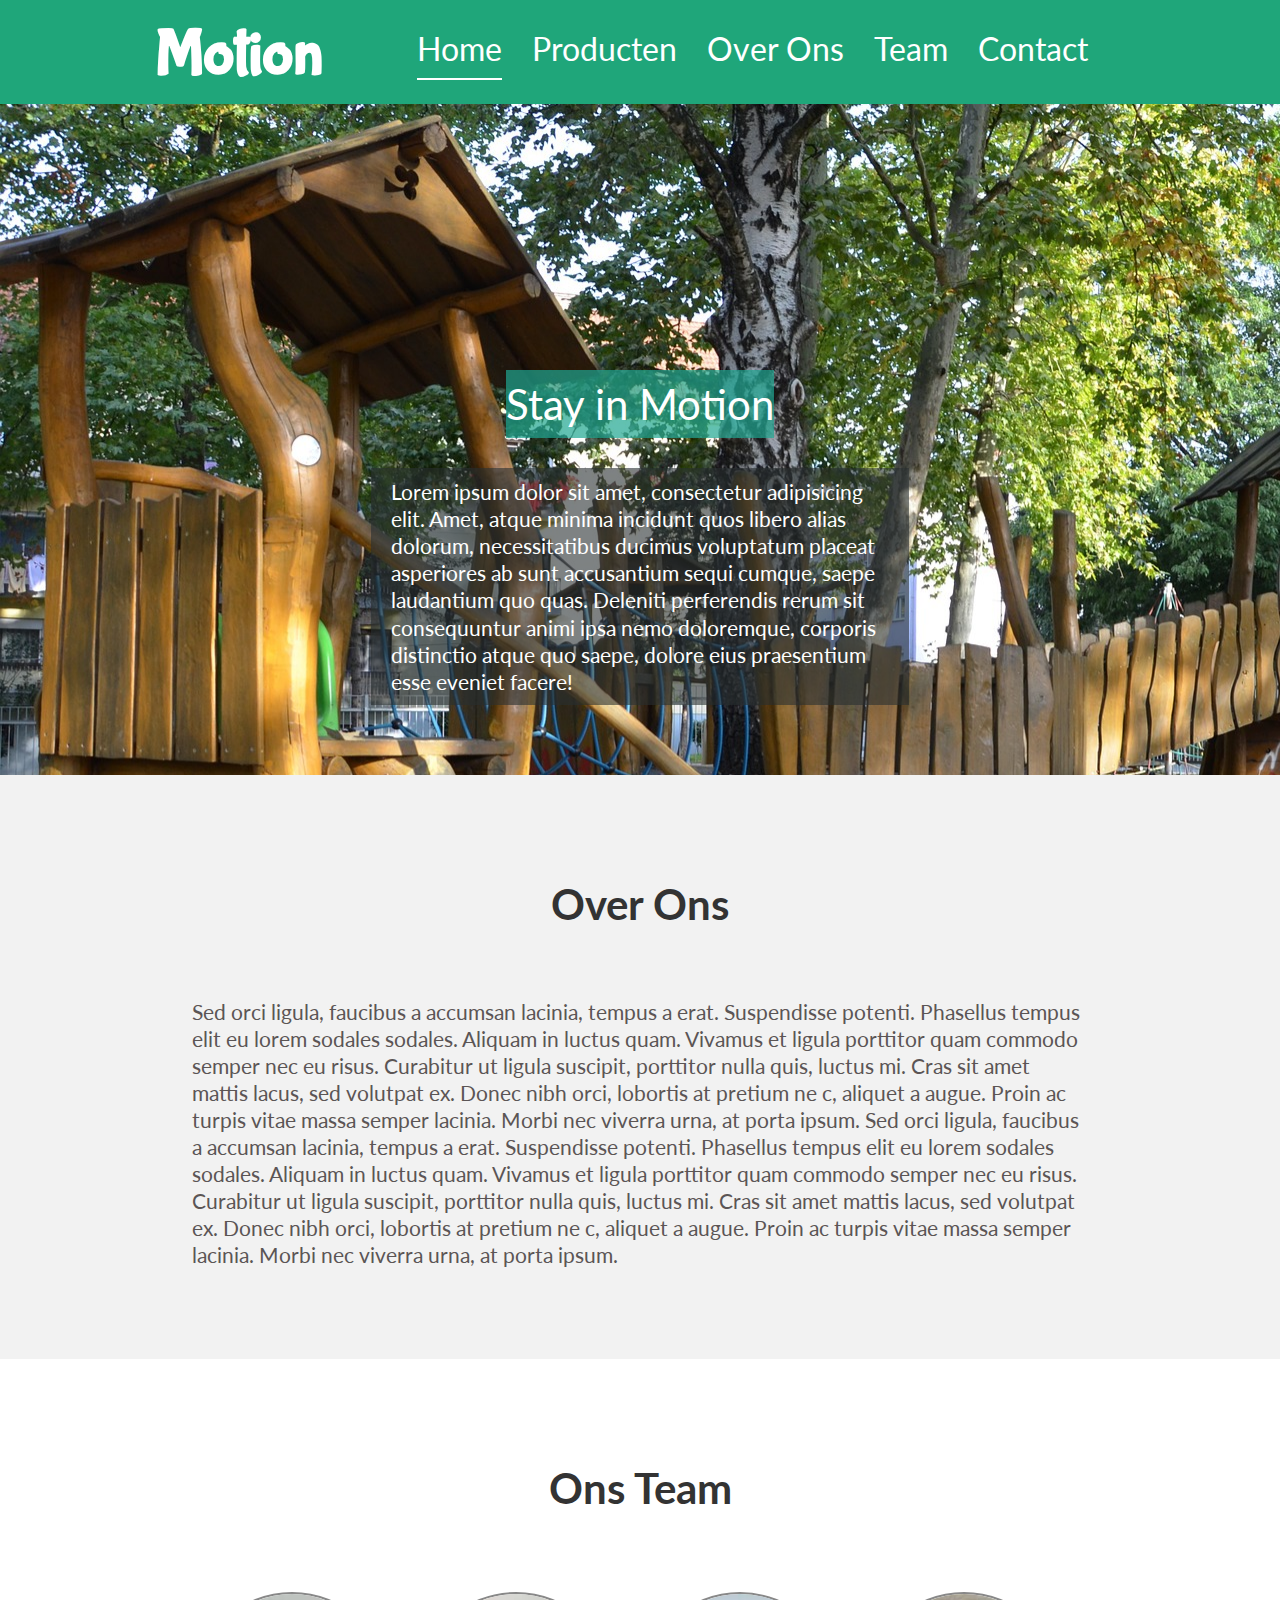
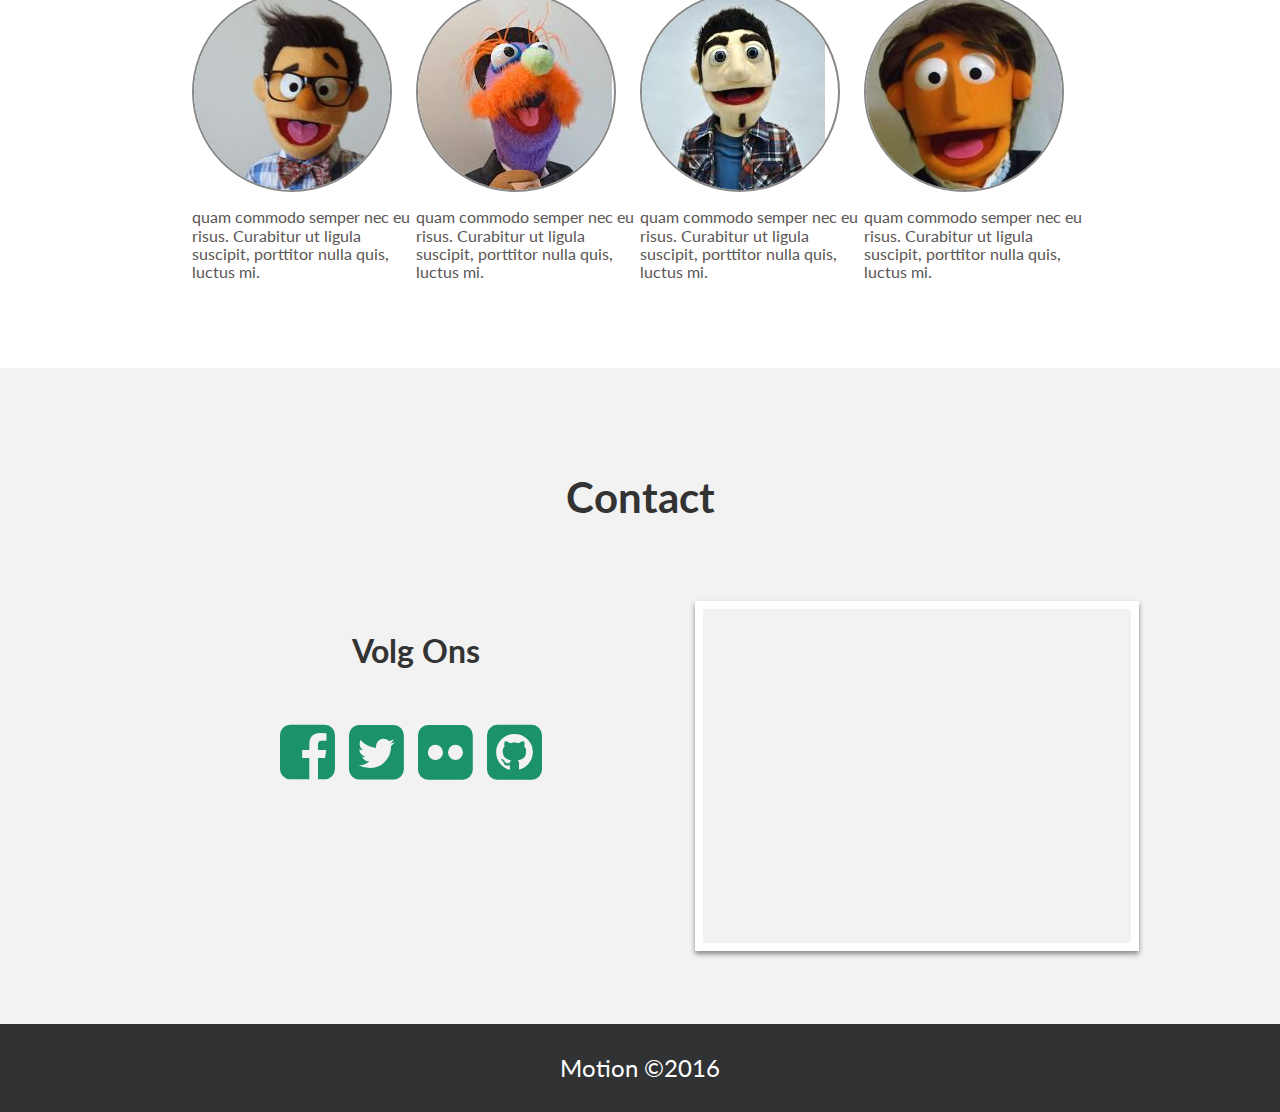
<file: index.html>
<!DOCTYPE html>
<html lang="nl">
  <head>
    <meta charset="utf-8">
    <meta name="viewport" content="width=device-width, initial-scale=1">
    <title>Motion-Breda</title>
    <link rel="stylesheet" href="css/normalize.css">
    <link rel="stylesheet" href="css/style.css">
    <link href="https://fonts.googleapis.com/css?family=Lato:400,700" rel="stylesheet">
    <link href="https://fonts.googleapis.com/css?family=Bubblegum+Sans" rel="stylesheet">
    <link rel="stylesheet" href="css/font-awesome.min.css">
  </head>
  <body>
  <!--   Start NavBar   -->
    <nav>
      <div class="container clearfix">
        <h1>Motion</h1>
        <ul>
          <li><a class="active" href="#home">Home</a></li>
          <li><a href="producten.html">Producten</a></li>
          <li><a href="#over-ons">Over Ons</a></li>
          <li><a href="#team">Team</a></li>
          <li><a href="#contact">Contact</a></li>
        </ul>
      </div>
    </nav>
  <!--  End Navbar    -->

  <!--   Start Home -->
     <section class="image1" id="home">
       <div class="container">
         <h2> Stay in Motion </h2>
         <p>
           Lorem ipsum dolor sit amet, consectetur adipisicing elit.
            Amet, atque minima incidunt quos libero alias dolorum, necessitatibus ducimus voluptatum placeat asperiores ab sunt accusantium sequi cumque,
             saepe laudantium quo quas. Deleniti perferendis rerum sit consequuntur animi ipsa nemo doloremque, corporis distinctio atque quo saepe,
              dolore eius praesentium esse eveniet facere!
         </p>
       </div>
     </section>
  <!--   End Home   -->

  <!-- Start Over Ons   -->
    <section id="over-ons">
      <h2>Over Ons</h2>
      <div class="container">
        <p>
          Sed orci ligula, faucibus a accumsan lacinia, tempus a erat. Suspendisse potenti. Phasellus tempus elit eu lorem sodales sodales. Aliquam in luctus quam. Vivamus et ligula porttitor          quam commodo semper nec eu risus. Curabitur ut ligula suscipit, porttitor nulla quis, luctus mi. Cras sit amet mattis lacus, sed volutpat ex. Donec nibh orci, lobortis at pretium ne          c, aliquet a augue. Proin ac turpis vitae massa semper lacinia. Morbi nec viverra urna, at porta ipsum.

          Sed orci ligula, faucibus a accumsan lacinia, tempus a erat. Suspendisse potenti. Phasellus tempus elit eu lorem sodales sodales. Aliquam in luctus quam. Vivamus et ligula porttitor          quam commodo semper nec eu risus. Curabitur ut ligula suscipit, porttitor nulla quis, luctus mi. Cras sit amet mattis lacus, sed volutpat ex. Donec nibh orci, lobortis at pretium ne          c, aliquet a augue. Proin ac turpis vitae massa semper lacinia. Morbi nec viverra urna, at porta ipsum.
        </p>
       </div>
    </section>
  <!-- End Over Ons   -->
   <!-- Start Ons Team   -->
    <section id="team">
      <h2>Ons Team</h2>
      <div class="container clearfix">
        <div class="teamlid">
          <div><img src="images/testpop1.jpg" alt=""></div>
          <p>
            quam commodo semper nec eu risus. Curabitur ut ligula suscipit, porttitor nulla quis, luctus mi.
          </p>
        </div>
        <div class="teamlid">
          <div><img src="images/testpop2.jpg" alt=""></div>
          <p>
            quam commodo semper nec eu risus. Curabitur ut ligula suscipit, porttitor nulla quis, luctus mi.
          </p>
        </div>
        <div class="teamlid">
          <div><img src="images/testpop3.jpg" alt=""></div>
          <p>
            quam commodo semper nec eu risus. Curabitur ut ligula suscipit, porttitor nulla quis, luctus mi.
          </p>
        </div>
        <div class="teamlid">
          <div><img src="images/testpop4.jpg" alt=""></div>
          <p>
            quam commodo semper nec eu risus. Curabitur ut ligula suscipit, porttitor nulla quis, luctus mi.
          </p>
        </div>
       </div>
    </section>
  <!-- End Ons team   -->

   <!--  Start Contact   -->
    <section id="contact">
      <h2>Contact</h2>
      <div class="container clearfix">
        <div class="map contact">
            <iframe src="https://www.google.com/maps/embed?pb=!1m18!1m12!1m3!1d2479.1399563658324!2d4.795046316127376!3d51.583998279647886!2m3!1f0!2f0!3f0!3m2!1i1024!2i768!4f13.1!3m3!1m2!1s0x47c6a1d7942a1a21%3A0x46b0efbbbd6471c7!2sAvans+Hogeschool!5e0!3m2!1snl!2snl!4v1475772047432" allowfullscreen></iframe>
        </div>
        <div class="social-media contact">
          <h3>Volg Ons</h3>
          <a href="#"><i class="fa fa-facebook-square fa-4x"></i></a>
          <a href="#"><i class="fa fa-twitter-square fa-4x"></i></a>
          <a href="#"><i class="fa fa-flickr fa-4x"></i></a>
          <a href="#"><i class="fa fa-github-square fa-4x"></i></a>
        </div>
      </div>
    </section>
  <!--   End Contact   -->

    <!--  Start footer   -->
    <footer>
     <div class="container">
      <span>Motion &copy;2016</span>
      </div>
   </footer>
  <!--   End footer   -->

    <!-- jQuery Library -->
    <!-- <script src="https://ajax.googleapis.com/ajax/libs/jquery/3.1.1/jquery.min.js"></script> -->
    <script src="js/jquery-3.1.1.min.js"></script>
    <!-- My Custom Js script -->
    <script src="js/myplugins.js"></script>
  </body>
</html>
</file>
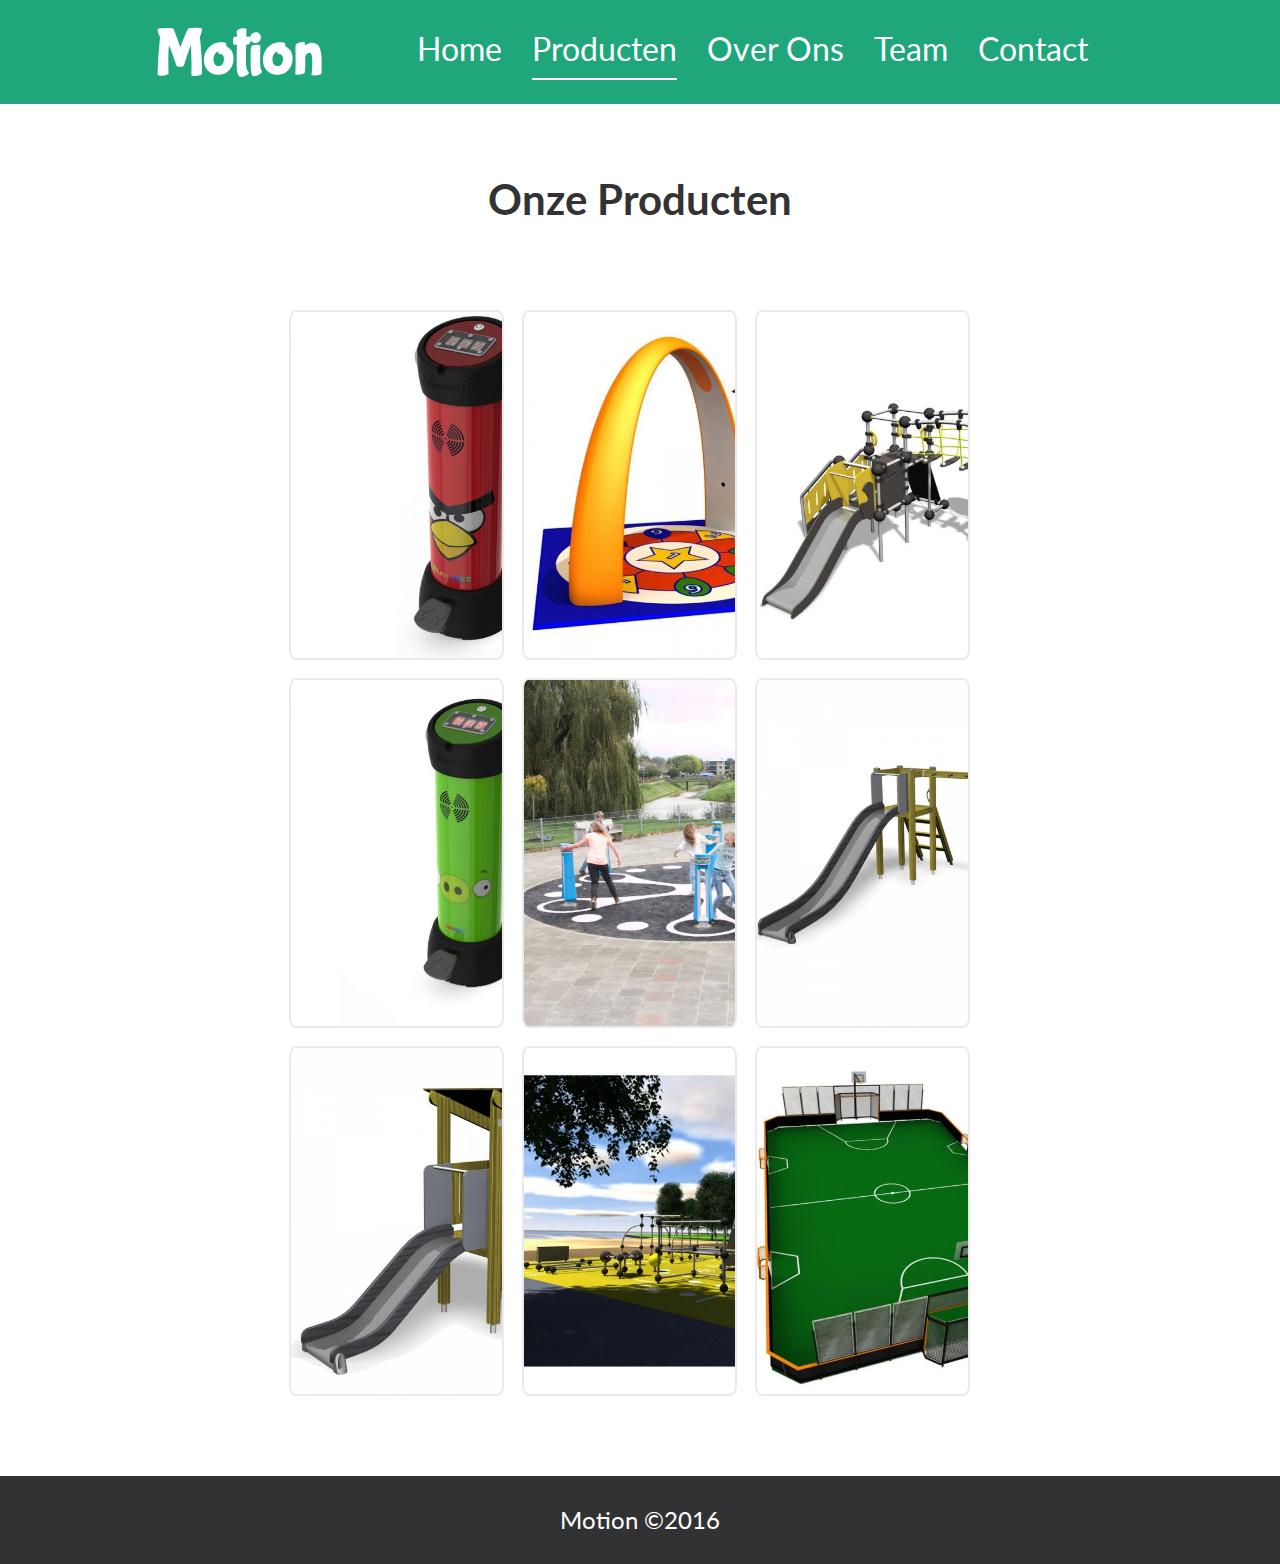
<file: producten.html>
<!DOCTYPE html>
<html lang="nl">
  <head>
    <meta charset="utf-8">
    <meta name="viewport" content="width=device-width, initial-scale=1">
    <title>Motion-Breda</title>
    <link rel="stylesheet" href="css/normalize.css">
    <link rel="stylesheet" href="css/style.css">
    <link href="https://fonts.googleapis.com/css?family=Lato:400,700" rel="stylesheet">
    <link href="https://fonts.googleapis.com/css?family=Bubblegum+Sans" rel="stylesheet">
    <link rel="stylesheet" href="css/font-awesome.min.css">
    <link rel="stylesheet" href="css/products.css">
  </head>
  <body>
  <!--   Start NavBar   -->
    <nav>
      <div class="container clearfix">
        <h1>Motion</h1>
        <ul>
          <li><a href="index.html#home">Home</a></li>
          <li><a class="active" href="producten.html">Producten</a></li>
          <li><a href="index.html#over-ons">Over Ons</a></li>
          <li><a href="index.html#team">Team</a></li>
          <li><a href="index.html#contact">Contact</a></li>
        </ul>
      </div>
    </nav>
  <!--  End Navbar    -->

  <!-- Start producten -->
    <section>
    <h2>Onze Producten</h2>
      <div class="container clearfix">
        <div id="product-images">
          <div data-popid="#popup1" class="product-image" style="background-image:url(images/producten1.jpg)"></div>
          <div data-popid="#popup2" class="product-image" style="background-image:url(images/producten2.jpg)"></div>
          <div data-popid="#popup3" class="product-image" style="background-image:url(images/producten3.jpg)"></div>
          <div data-popid="#popup4" class="product-image" style="background-image:url(images/producten4.jpg)"></div>
          <div data-popid="#popup5" class="product-image" style="background-image:url(images/producten5.jpg)"></div>
          <div data-popid="#popup6" class="product-image" style="background-image:url(images/producten6.jpg)"></div>
          <div data-popid="#popup7" class="product-image" style="background-image:url(images/producten7.jpg)"></div>
          <div data-popid="#popup8" class="product-image" style="background-image:url(images/producten8.jpg)"></div>
          <div data-popid="#popup9" class="product-image" style="background-image:url(images/producten9.jpg)"></div>
        </div>
      </div>
    </section>

  <!-- End producten -->

    <!--  Start footer   -->
    <footer>
     <div class="container">
      <span>Motion &copy;2016</span>
      </div>
   </footer>
  <!--   End footer   -->

  <!-- Start Scroll To Top -->

  <div id="scroll-top">
    <div class="fa fa-chevron-up fa-2x"></div>
  </div>

  <!-- End Scroll To Top -->

  <!--    Pop ups    -->
    <div id="popup1" class="overlay">
    <div class="popup">
      <h2>Angry Bird paal Rood</h2>
      <a class="close" href="javascript:void(0)">&times;</a>
      <div class="content">
        <p>Deze paal wekt energie op met het pedaal waarna er 4 spelletjes gespeeld kunnen worden.</p>
		<a href="index.html#contact"><p>€2900.</p></a>
      </div>
    </div>
  </div>

    <div id="popup2" class="overlay">
    <div class="popup">
      <h2>Motion Sounds</h2>
      <a class="close" href="javascript:void(0)">&times;</a>
      <div class="content">
        <p>Dit interactieve speeltoestel maakt gebruik van een camera die bewegingen op de grond omzet in geluid.</p>
		<a href="index.html#contact"><p>Prijs op aanvraag.</p></a>
      </div>
    </div>
  </div>

    <div id="popup3" class="overlay">
    <div class="popup">
      <h2>Klimtoestel</h2>
      <a class="close" href="javascript:void(0)">&times;</a>
      <div class="content">
        <p>Dit complete speeltoestel is een ware droom voor ieder actief kind.</p>
        <a href="index.html#contact"><p>Prijs op aanvraag.</p></a>
      </div>
    </div>
  </div>

    <div id="popup4" class="overlay">
    <div class="popup">
      <h2>Angry Birds paal groen</h2>
      <a class="close" href="javascript:void(0)">&times;</a>
      <div class="content">
        <p>Deze paal wekt energie op met het pedaal waarna er 4 spelletjes gespeeld kunnen worden.</p>
		<a href="index.html#contact"><p>€2900.</p></a>
      </div>
    </div>
  </div>

    <div id="popup5" class="overlay">
    <div class="popup">
      <h2>Motion Memo</h2>
      <a class="close" href="javascript:void(0)">&times;</a>
      <div class="content">
        <p>Spelenderwijs leren in de buitenlucht! De Motion Memo combineert spelen, leren en actief bewegen.</p>
		<a href="index.html#contact"><p>Prijs op aanvraag.</p></a>
      </div>
    </div>
  </div>

    <div id="popup6" class="overlay">
    <div class="popup">
      <h2>Klassiek Speeltoestel</h2>
      <a class="close" href="javascript:void(0)">&times;</a>
      <div class="content">
        <p>Wie kent hem niet, het klassieke speeltoestel met aangepaste trap en natuurlijk een glijbaan.</p>
		<a href="index.html#contact"><p>€5500</p></a>
      </div>
    </div>
  </div>

    <div id="popup7" class="overlay">
    <div class="popup">

      <h2>Torentje met glijbaan</h2>
      <a class="close" href="#">&times;</a>
		<div class="content">
        <p>Een kleine toren met trap en glijbaan.</p>
		<a href="index.html#contact"><p>€3000</p></a>
      </div>
    </div>
  </div>

    <div id="popup8" class="overlay">
    <div class="popup">

      <h2>Parkourpark</h2>
      <a class="close" href="#">&times;</a>
      <div class="content">
        <p>Plezier voor klein en groot. De nieuwste rage parkour nu ook op uw terrein!</p>
		<a href="index.html#contact"><p>€29990</p></a>
      </div>
    </div>
  </div>

    <div id="popup9" class="overlay">
    <div class="popup">
      <h2>Speelplein classic</h2>
      <a class="close" href="#">&times;</a>
      <div class="content">
        <p>Het klassieke speelveldje met basketball baskets, goals op volledige lengte voor voetbal en kleine hockey of straatvoetbal goals.</p>
		<a href="index.html#contact"><p>Prijs op aanvraag</p>
      </div>
    </div>
  </div>

    <script type="text/javascript">

      var popup = document.querySelector('.overlay');

      var productImages = document.querySelectorAll('.product-image');

      var closeButtons = document.querySelectorAll('.close');

      for(var i = 0; i < closeButtons.length; i++) {
        closeButtons[i].addEventListener("click", function() {
          var overlay = this.closest('.overlay');
          overlay.style.visibility = "hidden";
          overlay.style.opacity = 0;
        });
      }

      for(var i = 0; i < productImages.length; i++) {

        productImages[i].addEventListener("click", function() {

                    var popupId = this.getAttribute("data-popid");

                    var popup = document.querySelector(popupId);

                    popup.style.visibility = "visible";
                    popup.style.opacity = 1;

        });
      }



    </script>
    <!-- jQuery Library -->
    <!-- <script src="https://ajax.googleapis.com/ajax/libs/jquery/3.1.1/jquery.min.js"></script> -->
    <script src="js/jquery-3.1.1.min.js"></script>
    <!-- My Custom Js script -->
    <script src="js/myplugins.js"></script>
  </body>
</html>
</file>
<file: css/style.css>
/***************  Start General Layout ***************/
* { box-sizing: border-box }
body{
  font-family: 'Lato';
  color: #5B5555;
}
/*nav, section, footer { border: 1px solid #f00; }*/
/*h1 { margin: 0; font-family: 'Bubblegum Sans';}*/
h2 {
  margin-bottom: 80px;
  font-size: 42px;
}
h2, h3 { color: #333; }
li {
  list-style: none;
}
section{
    padding-top:70px;
    padding-bottom:70px;

}

a {
  text-decoration: none;
}

.container {
    width: 70%;
    margin: auto;
}

h2,
footer { text-align: center }

.clearfix::after {
    content: "";
    display: table;
    clear: both;
}

/***************  End General Layout ***************/
/***************  Start home image ***************/
.image1{
  background-image: url("../images/voorbeeld1.jpg");
  min-height: 700px;
}
.image1 h2{
  /*padding-top:50px;
  padding-bottom:50px;*/
  padding: 10px 0;
  width: 30%;
  margin: auto;
  margin-top: 300px;
  margin-bottom: 30px;
  background-color: rgba(31, 166, 145, 0.7);
  font-weight: normal;
}

.image1 p {
  background-color: rgba(40, 46, 48, 0.6);
  font-size: 1.3em;
  line-height: 1.3em;
  padding: 10px 20px;
  width: 60%;
  margin: 0 auto;

}

.image1 h2,
.image1 p {
  color: #fff;
}

/***************  End home image ***************/

/***************  Start NavBar ***************/
nav {
  padding-top: 15px;
  padding-bottom: 20px;
  background-color: #1FA67A;
  color: #fff;
   position: fixed;
  top: 0;
  left: 0;
  width: 100%;
/*   height: 1px; */

}

nav .container {
  position: relative;
}

nav h1 {
  font-family: 'Bubblegum Sans';
  margin: 0;
  float: left;
  font-size: 65px;
  position: absolute;
  left: -36px;
  top: 3px;
}

nav ul {
  float: right;
}

nav h1,
nav ul {
  vertical-align: top;
}

nav ul li {
  display: inline-block;
  margin-right: 26px;
  font-size: 32px;
}

nav ul li:last-child {
  margin-right: 0;
}

nav ul li a {
  color: #fff;
  /*display: block;*/
  padding-bottom: 10px;
  border-width: 0;
}

nav ul li a:hover,
nav ul li a:focus,
nav ul li a.active {
  border-bottom: 2px solid #fff;
}

/***************  End NavBar ***************/

section#over-ons {
  background-color: #F2F2F2;
}

#over-ons p {
  font-size: 1.3em;
  margin-top: -10px;
  line-height: 1.3em;
}

/***************  Start Over Ons ***************/
/***************  End Over Ons ***************/

/***************  Start ons team ***************/

.teamlid {
  float: left;
  width: 25%;

}

.teamlid div{
    border: 2px solid #888;
    height: 200px;
    width:  200px;
    border-radius: 50%;
    overflow: hidden;

}
/***************  End ons team ***************/

/***************  Start contact ***************/

section#contact {
    background-color: #F2F2F2;
}

.contact{
    float: right;
}
.social-media{
  width: 40%;
  text-align: center;
  margin-right: 100px;
}

.social-media h3 {
  font-size: 32px;
  margin-bottom: 50px;
}

.social-media a {
  margin-right: 10px;
}

.social-media i {
  color: #1B926C
}

.map{
  width: 55%;
  margin-right: -100px;
}

.map iframe {
  width: 90%;
  height: 350px;
  border: 8px solid #fff;
  box-shadow: 0 3px 5px #888;
}
/***************  End contact ***************/

/***************  Start Footer ***************/

footer {
  padding-top: 30px;
  padding-bottom: 30px;
  font-size: 24px;
  color: #fff;
  background-color: #313233;
}

/***************  End Footer ***************/
</file>
<file: css/products.css>
/***************  Start product ***************/
body { padding-top: 70px; }

#product-images {
  margin:0 auto !important;
  width:80%;
}

.product-image {

  width:30%;
  height:350px;

  display:inline-block;

  background-repeat:no-repeat;

  margin:1%;

  border-radius: 3%;

  border:2px solid #eaeaea;

  -webkit-background-size: cover;
  -moz-background-size: cover;
  -o-background-size: cover;
  background-size: cover;

  cursor:pointer;

}

@media screen and (max-width: 900px) {

  .product-image {
    display:block;
    width:100%;
    margin-bottom:25px;
  }

}
/***************  End product ***************/

/***************  Start overlay ***************/

.popup {
  margin: 70px auto;
  padding: 20px;
  background: #fff;
  border-radius: 5px;
  width: 30%;
  position: relative;
  transition: all 5s ease-in-out;
}

.popup h2 {
  margin-top: 0;
  color: #333;
  font-family: Tahoma, Arial, sans-serif;
}
.popup .close {
  position: absolute;
  top: 20px;
  right: 30px;
  transition: all 200ms;
  font-size: 30px;
  font-weight: bold;
  text-decoration: none;
  color: #333;
}
.popup #close:hover {
  color: #06D85F;
}
.popup .content {
  max-height: 30%;
  overflow: auto;
  text-align:center;
}

.overlay {
  position: fixed;
  top: 0;
  bottom: 0;
  left: 0;
  right: 0;
  background: rgba(0, 0, 0, 0.7);
  transition: opacity 500ms;
  visibility: hidden;
  opacity: 0;
}
/* .overlay {
  visibility: visible;
  opacity: 1;
} */

/***************  End overlay ***************/

/***************  Start ScrollUp ***************/

#scroll-top {
  width: 50px;
  height: 50px;
  border-radius: 50%;
  padding-bottom: 15px;
  text-align: center;
  color: #fff;
  background-color: #1B926C;
  text-align: center;
  position: fixed;
  right: 15px;
  bottom: 10px;
  z-index: 100;
  cursor: pointer;
  display: none;
}

#scroll-top .fa {
    padding-top: 6px;
}

/***************  End ScrollUp ***************/
</file>
